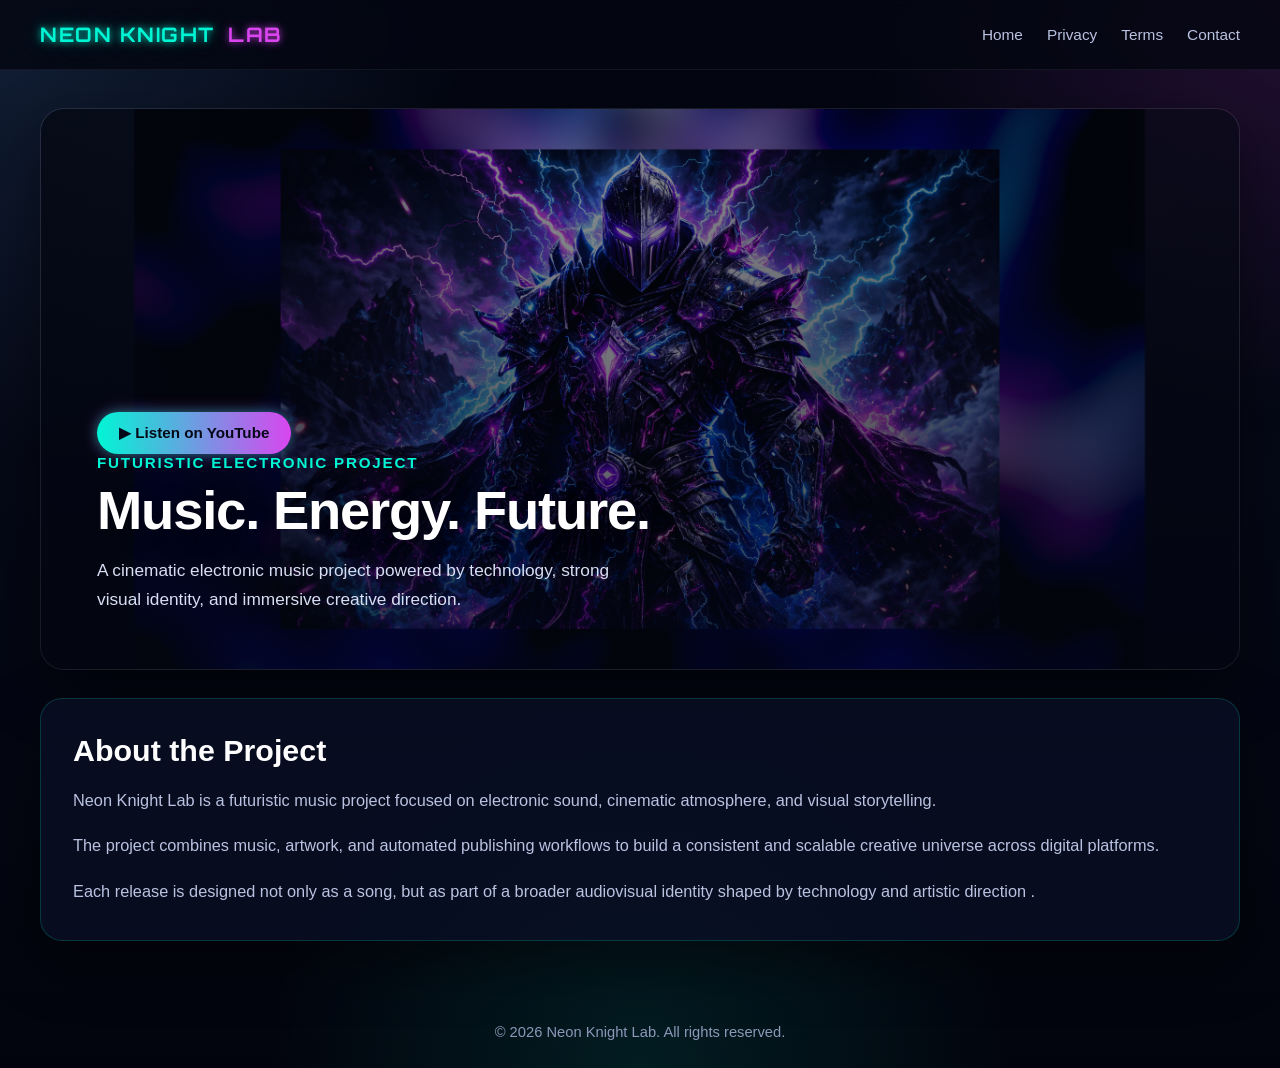
<file: index.html>
<!DOCTYPE html>
<html lang="en">
<head>
    <meta charset="UTF-8">
    <meta name="viewport" content="width=device-width, initial-scale=1.0">
    <title>Neon Knight Lab</title>
    <link rel="stylesheet" href="styles.css">
    <link href="https://fonts.googleapis.com/css2?family=Orbitron:wght@500;700&family=Inter:wght@300;400;500&display=swap" rel="stylesheet">
</head>
<body>

<header class="site-header">
    <div class="logo">
    NEON KNIGHT <span>LAB</span>
    </div>
    <nav class="site-nav">
        <a href="index.html">Home</a>
        <a href="privacy.html">Privacy</a>
        <a href="terms.html">Terms</a>
        <a href="contact.html">Contact</a>
    </nav>
</header>

<main class="page-wrapper">
    <section class="hero-card">
        <div class="hero-image-wrapper">
            <img src="assets/hero.png" alt="Neon Knight visual identity">
            <div class="hero-overlay"></div>
            <div class="hero-content">
                <a href="https://www.youtube.com/@NeonKnightLab" target="_blank" class="btn-primary">
    ▶ Listen on YouTube
</a>
                <p class="eyebrow">Futuristic Electronic Project</p>
                <h1>Music. Energy. Future.</h1>
                <p class="hero-text">
                    A cinematic electronic music project powered by technology,
                    strong visual identity, and immersive creative direction.
                </p>
            </div>
        </div>
    </section>

    <section class="info-section">
        <div class="info-card">
            <h2>About the Project</h2>
            <p>
                Neon Knight Lab is a futuristic music project focused on electronic sound,
                cinematic atmosphere, and visual storytelling.
            </p>
            <p>
                The project combines music, artwork, and automated publishing workflows
                to build a consistent and scalable creative universe across digital platforms.
            </p>
            <p>
                Each release is designed not only as a song, but as part of a broader
                audiovisual identity shaped by technology and artistic direction .
            </p>
        </div>
    </section>
</main>

<footer class="site-footer">
    <p>© 2026 Neon Knight Lab. All rights reserved.</p>
</footer>

</body>
</html>
</file>
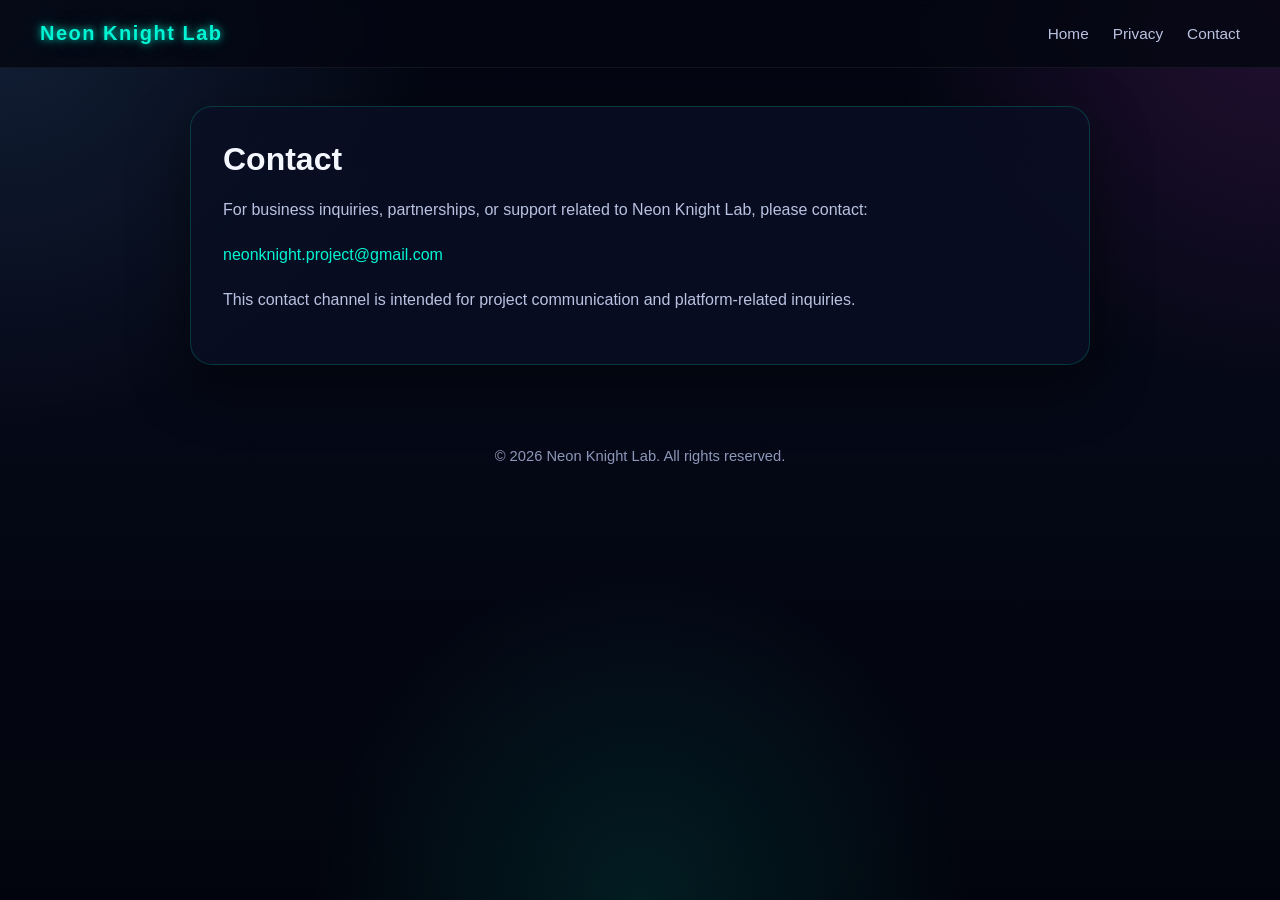
<file: contact.html>
<!DOCTYPE html>
<html lang="en">
<head>
    <meta charset="UTF-8">
    <meta name="viewport" content="width=device-width, initial-scale=1.0">
    <title>Contact - Neon Knight Lab</title>
    <link rel="stylesheet" href="styles.css">
</head>
<body>

<header class="site-header">
    <div class="logo">Neon Knight Lab</div>
    <nav class="site-nav">
        <a href="index.html">Home</a>
        <a href="privacy.html">Privacy</a>
        <a href="contact.html">Contact</a>
    </nav>
</header>

<main class="simple-page">
    <section class="simple-card">
        <h1>Contact</h1>

        <p>
            For business inquiries, partnerships, or support related to Neon Knight Lab,
            please contact:
        </p>

        <p>
            <a href="mailto:neonknight.project@gmail.com">neonknight.project@gmail.com</a>
        </p>

        <p>
            This contact channel is intended for project communication and platform-related inquiries.
        </p>
    </section>
</main>

<footer class="site-footer">
    <p>© 2026 Neon Knight Lab. All rights reserved.</p>
</footer>

</body>
</html>
</file>
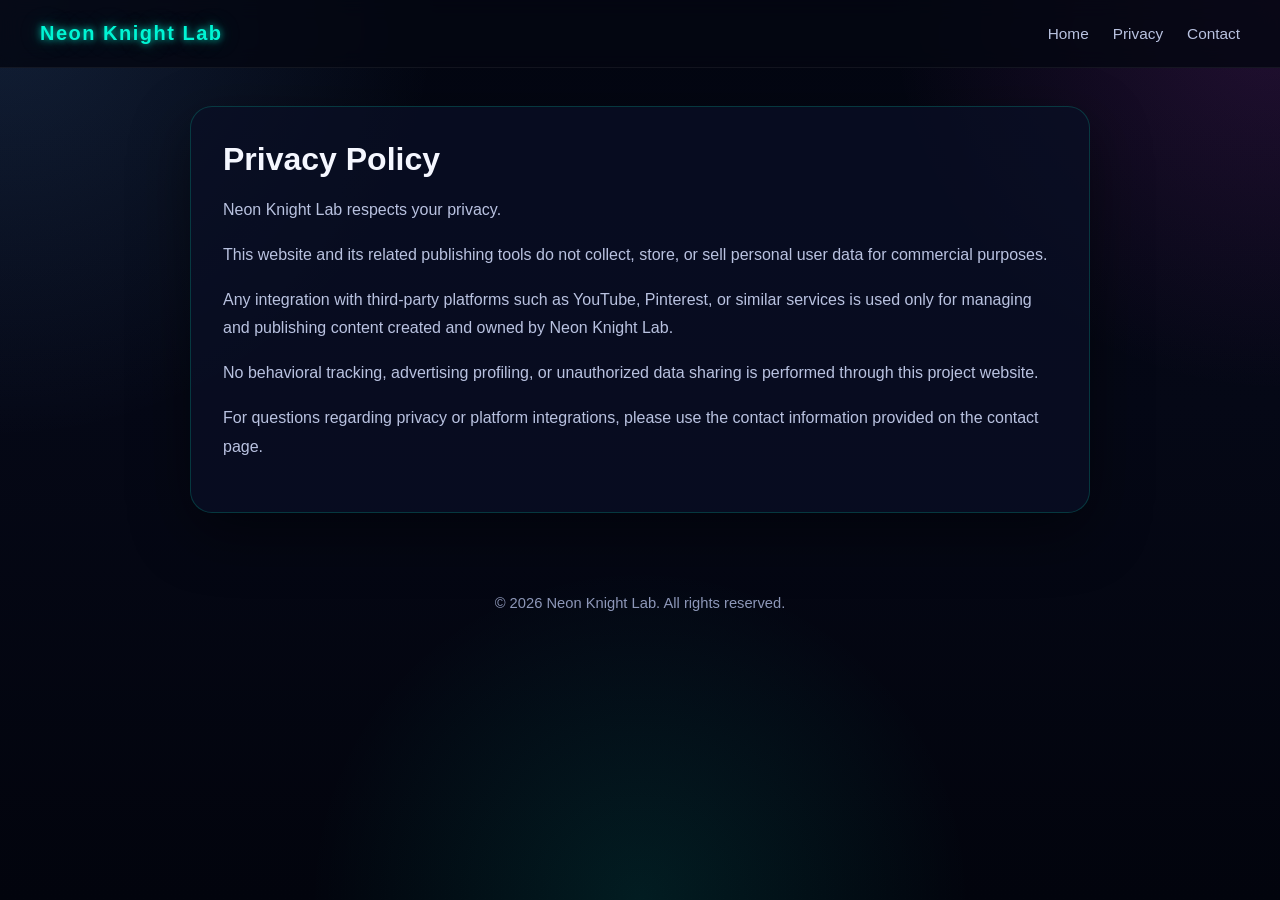
<file: privacy.html>
<!DOCTYPE html>
<html lang="en">
<head>
    <meta charset="UTF-8">
    <meta name="viewport" content="width=device-width, initial-scale=1.0">
    <title>Privacy Policy - Neon Knight Lab</title>
    <link rel="stylesheet" href="styles.css">
</head>
<body>

<header class="site-header">
    <div class="logo">Neon Knight Lab</div>
    <nav class="site-nav">
        <a href="index.html">Home</a>
        <a href="privacy.html">Privacy</a>
        <a href="contact.html">Contact</a>
    </nav>
</header>

<main class="simple-page">
    <section class="simple-card">
        <h1>Privacy Policy</h1>

        <p>Neon Knight Lab respects your privacy.</p>

        <p>
            This website and its related publishing tools do not collect, store,
            or sell personal user data for commercial purposes.
        </p>

        <p>
            Any integration with third-party platforms such as YouTube, Pinterest,
            or similar services is used only for managing and publishing content
            created and owned by Neon Knight Lab.
        </p>

        <p>
            No behavioral tracking, advertising profiling, or unauthorized data
            sharing is performed through this project website.
        </p>

        <p>
            For questions regarding privacy or platform integrations, please use
            the contact information provided on the contact page.
        </p>
    </section>
</main>

<footer class="site-footer">
    <p>© 2026 Neon Knight Lab. All rights reserved.</p>
</footer>

</body>
</html>
</file>
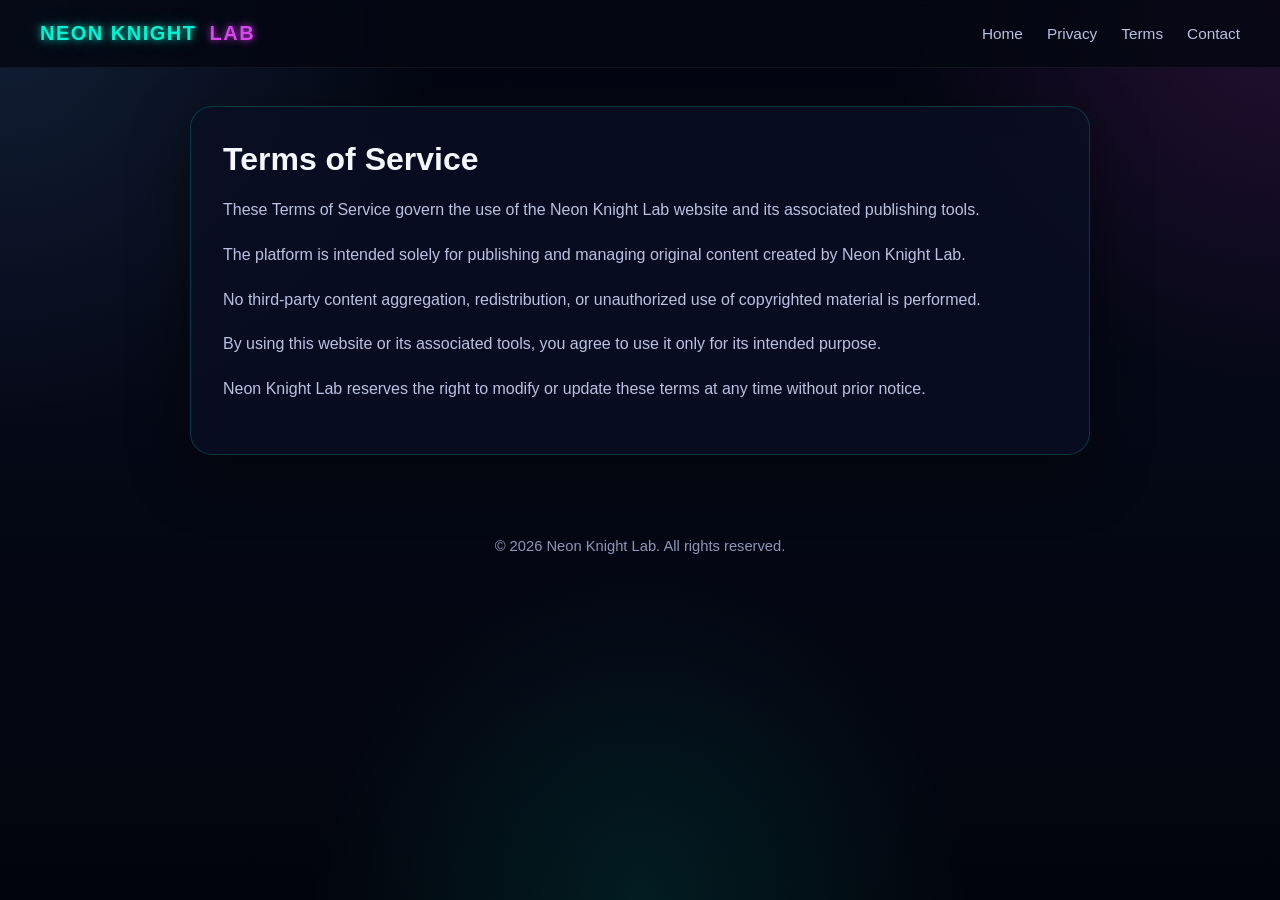
<file: terms.html>
<!DOCTYPE html>
<html lang="en">
<head>
    <meta charset="UTF-8">
    <meta name="viewport" content="width=device-width, initial-scale=1.0">
    <title>Terms of Service - Neon Knight Lab</title>
    <link rel="stylesheet" href="styles.css">
</head>
<body>

<header class="site-header">
    <div class="logo">NEON KNIGHT <span>LAB</span></div>
    <nav class="site-nav">
        <a href="index.html">Home</a>
        <a href="privacy.html">Privacy</a>
        <a href="terms.html">Terms</a>
        <a href="contact.html">Contact</a>
    </nav>
</header>

<main class="simple-page">
    <section class="simple-card">
        <h1>Terms of Service</h1>

        <p>
            These Terms of Service govern the use of the Neon Knight Lab website
            and its associated publishing tools.
        </p>

        <p>
            The platform is intended solely for publishing and managing original
            content created by Neon Knight Lab.
        </p>

        <p>
            No third-party content aggregation, redistribution, or unauthorized
            use of copyrighted material is performed.
        </p>

        <p>
            By using this website or its associated tools, you agree to use it
            only for its intended purpose.
        </p>

        <p>
            Neon Knight Lab reserves the right to modify or update these terms
            at any time without prior notice.
        </p>
    </section>
</main>

<footer class="site-footer">
    <p>© 2026 Neon Knight Lab. All rights reserved.</p>
</footer>

</body>
</html>
</file>
<file: styles.css>
:root {
    --bg-main: #050816;
    --bg-secondary: #0a0f24;
    --card-bg: rgba(10, 15, 36, 0.78);
    --border-glow: rgba(0, 255, 204, 0.18);
    --text-main: #f5f7ff;
    --text-soft: #b9c2e0;
    --accent-cyan: #00f5d4;
    --accent-purple: #d946ef;
    --accent-blue: #60a5fa;
    --shadow-main: 0 20px 60px rgba(0, 0, 0, 0.45);
}

* {
    box-sizing: border-box;
}

html {
    scroll-behavior: smooth;
}

body {
    margin: 0;
    font-family: Arial, Helvetica, sans-serif;
    color: var(--text-main);
    background:
        radial-gradient(circle at top left, rgba(96, 165, 250, 0.16), transparent 28%),
        radial-gradient(circle at top right, rgba(217, 70, 239, 0.15), transparent 25%),
        radial-gradient(circle at bottom center, rgba(0, 245, 212, 0.10), transparent 30%),
        linear-gradient(180deg, #030611 0%, #050816 45%, #02040d 100%);
    min-height: 100vh;
}

.site-header {
    position: sticky;
    top: 0;
    z-index: 20;
    display: flex;
    justify-content: space-between;
    align-items: center;
    padding: 22px 40px;
    background: rgba(4, 7, 18, 0.82);
    backdrop-filter: blur(10px);
    border-bottom: 1px solid rgba(255, 255, 255, 0.06);
}

.logo {
    font-family: 'Orbitron', sans-serif;
    font-size: 1.25rem;
    font-weight: 700;
    letter-spacing: 1.5px;
    color: #00f5d4;

    text-shadow:
        0 0 6px rgba(0, 245, 212, 0.6),
        0 0 12px rgba(0, 245, 212, 0.4),
        0 0 24px rgba(0, 245, 212, 0.25);

    position: relative;
}

.logo span {
    color: #d946ef;
    margin-left: 6px;

    text-shadow:
        0 0 6px rgba(217, 70, 239, 0.6),
        0 0 12px rgba(217, 70, 239, 0.4);
}

.site-nav {
    display: flex;
    gap: 24px;
}

.site-nav a {
    color: var(--text-soft);
    text-decoration: none;
    font-size: 0.96rem;
    transition: color 0.2s ease, transform 0.2s ease;
}

.site-nav a:hover {
    color: var(--text-main);
    transform: translateY(-1px);
}

.page-wrapper {
    width: min(1200px, calc(100% - 48px));
    margin: 38px auto 0;
    padding-bottom: 48px;
}

.hero-card {
    background: linear-gradient(180deg, rgba(255,255,255,0.02), rgba(255,255,255,0.01));
    border: 1px solid rgba(255, 255, 255, 0.08);
    border-radius: 24px;
    overflow: hidden;
    box-shadow: var(--shadow-main);
}

.hero-image-wrapper {
    position: relative;
    min-height: 560px;
}

.hero-image-wrapper img {
    width: 100%;
    height: 560px;
    object-fit: cover;
    display: block;
}

.hero-overlay {
    position: absolute;
    inset: 0;
    background:
        linear-gradient(90deg, rgba(3, 6, 17, 0.72) 0%, rgba(3, 6, 17, 0.30) 45%, rgba(3, 6, 17, 0.55) 100%),
        linear-gradient(180deg, rgba(3, 6, 17, 0.18) 0%, rgba(3, 6, 17, 0.58) 100%);
}

.hero-content {
    position: absolute;
    left: 56px;
    bottom: 56px;
    max-width: 620px;
    z-index: 2;
}

.eyebrow {
    margin: 0 0 12px 0;
    color: var(--accent-cyan);
    font-size: 0.95rem;
    font-weight: 700;
    letter-spacing: 1.8px;
    text-transform: uppercase;
}

.hero-content h1 {
    margin: 0;
    font-size: 3.4rem;
    line-height: 1.02;
    letter-spacing: -1.2px;
    color: #ffffff;
    text-shadow: 0 6px 28px rgba(0, 0, 0, 0.35);
}

.hero-text {
    margin: 18px 0 0;
    max-width: 560px;
    font-size: 1.08rem;
    line-height: 1.65;
    color: #d8def3;
}

.info-section {
    margin-top: 28px;
}

.info-card {
    background: var(--card-bg);
    border: 1px solid var(--border-glow);
    border-radius: 22px;
    padding: 34px 32px;
    box-shadow: var(--shadow-main);
}

.info-card h2 {
    margin-top: 0;
    margin-bottom: 18px;
    font-size: 1.9rem;
    color: #ffffff;
}

.info-card p {
    margin: 0 0 16px 0;
    color: var(--text-soft);
    line-height: 1.8;
    font-size: 1.02rem;
}

.info-card p:last-child {
    margin-bottom: 0;
}

.site-footer {
    width: min(1200px, calc(100% - 48px));
    margin: 0 auto 28px;
    padding: 20px 4px 0;
    color: #8d97b8;
    font-size: 0.92rem;
    text-align: center;
}

/* Páginas internas */
.simple-page {
    width: min(900px, calc(100% - 48px));
    margin: 38px auto 48px;
}

.simple-card {
    background: var(--card-bg);
    border: 1px solid var(--border-glow);
    border-radius: 22px;
    padding: 34px 32px;
    box-shadow: var(--shadow-main);
}

.simple-card h1 {
    margin-top: 0;
    margin-bottom: 18px;
    font-size: 2rem;
}

.simple-card p {
    color: var(--text-soft);
    line-height: 1.8;
    font-size: 1rem;
}

.simple-card a {
    color: var(--accent-cyan);
    text-decoration: none;
}

.simple-card a:hover {
    text-decoration: underline;
}

@media (max-width: 900px) {
    .site-header {
        padding: 18px 20px;
        flex-direction: column;
        gap: 14px;
    }

    .site-nav {
        gap: 16px;
        flex-wrap: wrap;
        justify-content: center;
    }

    .page-wrapper,
    .site-footer,
    .simple-page {
        width: min(100% - 24px, 1200px);
    }

    .hero-image-wrapper {
        min-height: 460px;
    }

    .hero-image-wrapper img {
        height: 460px;
    }

    .hero-content {
        left: 24px;
        right: 24px;
        bottom: 28px;
        max-width: none;
    }

    .hero-content h1 {
        font-size: 2.4rem;
    }

    .hero-text {
        font-size: 1rem;
    }

    .info-card,
    .simple-card {
        padding: 26px 22px;
    }
}

@media (max-width: 560px) {
    .hero-image-wrapper {
        min-height: 380px;
    }

    .hero-image-wrapper img {
        height: 380px;
    }

    .hero-content h1 {
        font-size: 1.9rem;
    }

    .eyebrow {
        font-size: 0.8rem;
        letter-spacing: 1.2px;
    }
}
.btn-primary {
    display: inline-block;
    margin-top: 24px;
    padding: 12px 22px;
    border-radius: 999px;

    background: linear-gradient(90deg, #00f5d4, #d946ef);
    color: #050816;
    font-weight: 600;
    text-decoration: none;
    font-size: 0.95rem;

    box-shadow:
        0 0 12px rgba(0, 245, 212, 0.4),
        0 0 18px rgba(217, 70, 239, 0.3);

    transition: transform 0.2s ease, box-shadow 0.2s ease;
}

.btn-primary:hover {
    transform: translateY(-2px);
    box-shadow:
        0 0 18px rgba(0, 245, 212, 0.6),
        0 0 28px rgba(217, 70, 239, 0.5);
}
</file>
